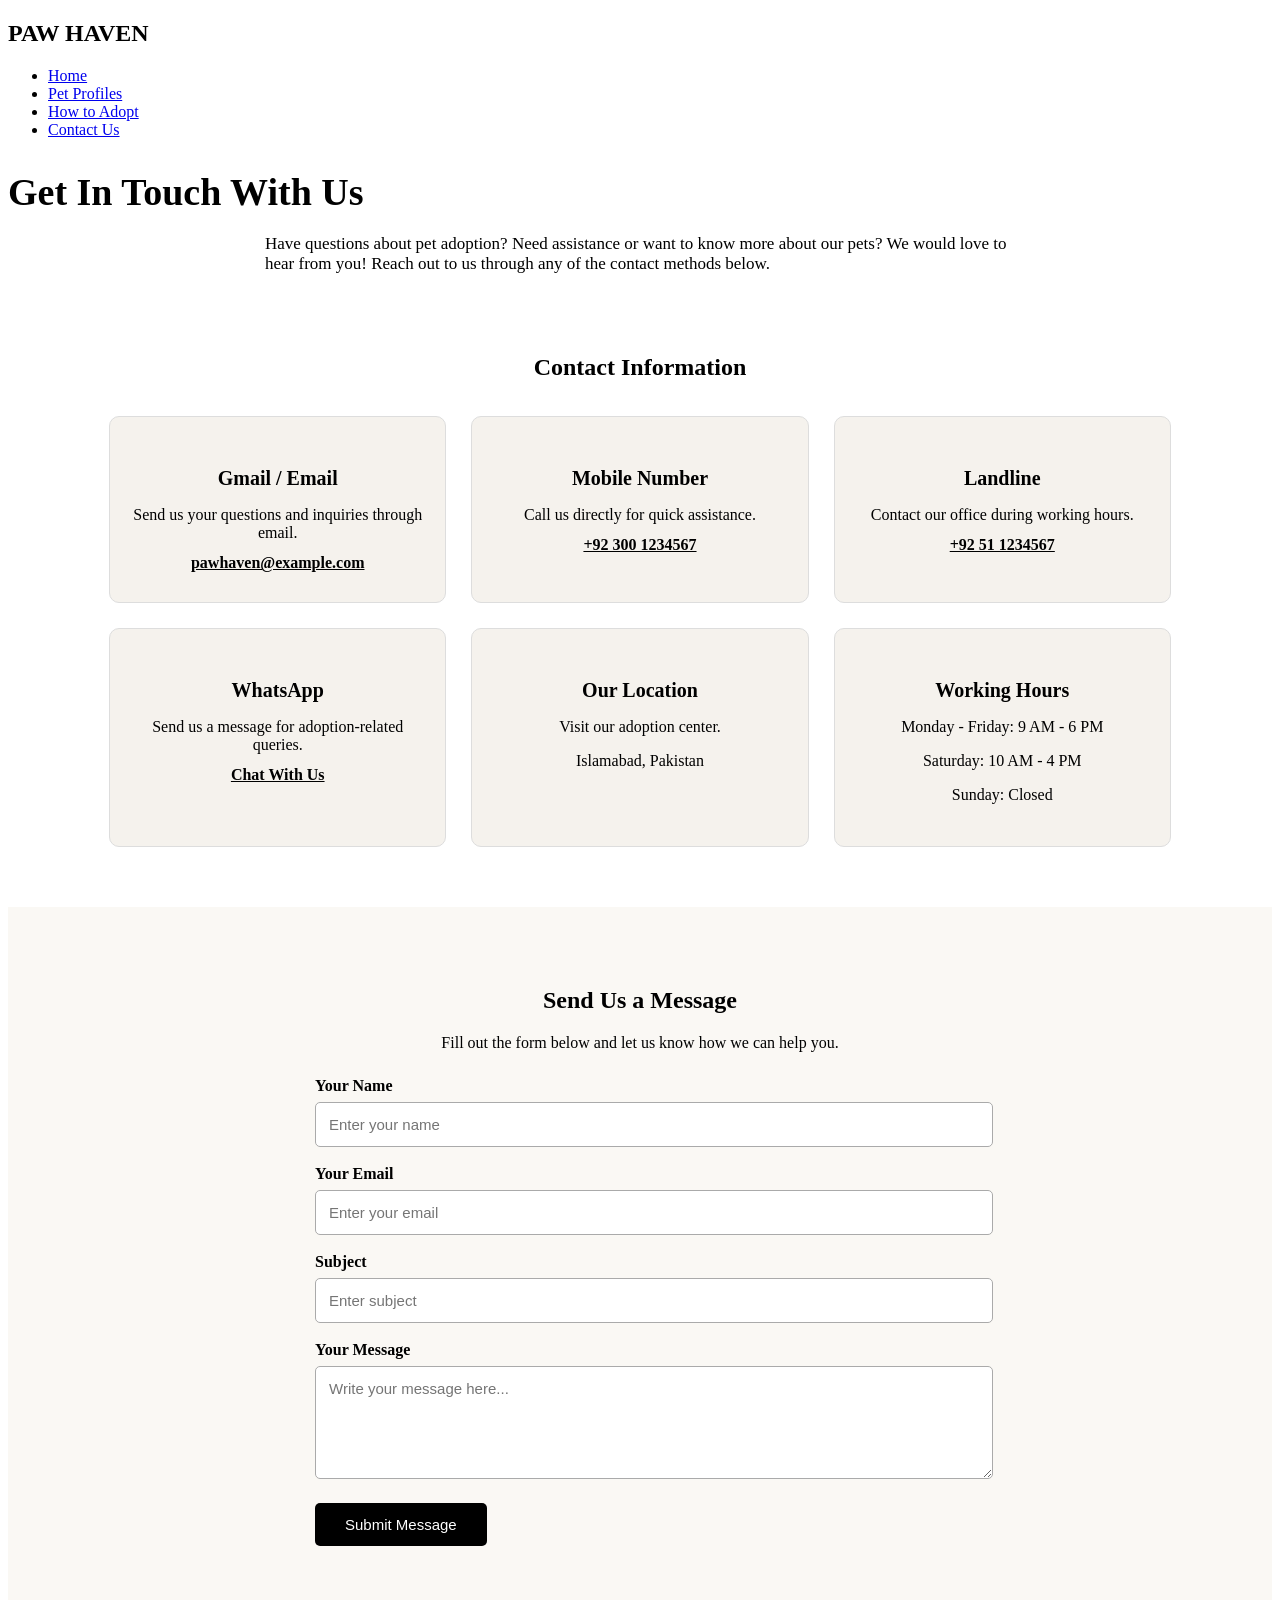
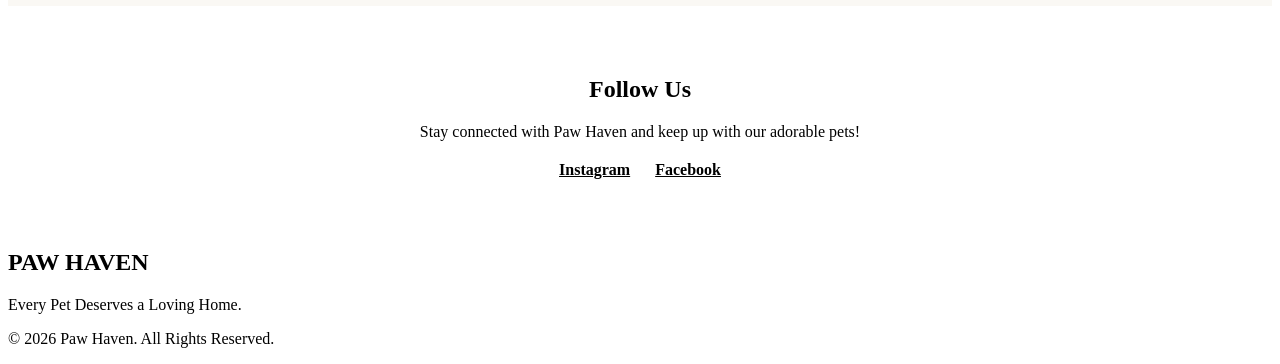
<file: contact.html>
<!-- Amna Arshad -->
<!-- i263032 -->
<!-- Lab 11 - Pet Adoption Website -->

<!DOCTYPE html>
<html>

<head>
    <title>Contact Us | Paw Haven</title>
    <link rel="stylesheet" href="style.css">
</head>

<body>

    <!-- Navigation Bar -->
    <header>
        <nav class="navbar">

            <h2 class="logo">PAW HAVEN</h2>

            <ul>
                <li><a href="home.html">Home</a></li>
                <li><a href="index.html">Pet Profiles</a></li>
                <li><a href="adopt.html">How to Adopt</a></li>
                <li><a href="contact.html">Contact Us</a></li>
            </ul>

        </nav>
    </header>


    <!-- Contact Introduction -->
    <section class="contact-heading">

        <h1>Get In Touch With Us</h1>

        <p>
            Have questions about pet adoption?
            Need assistance or want to know more about our pets?

            We would love to hear from you!
            Reach out to us through any of the contact methods below.
        </p>

    </section>


    <!-- Contact Information -->
    <section class="contact-section">

        <h2>Contact Information</h2>

        <div class="contact-container">

            <!-- Gmail -->
            <div class="contact-card">

                <h3>Gmail / Email</h3>

                <p>
                    Send us your questions and inquiries through email.
                </p>

                <a href="mailto:pawhaven@example.com">
                    pawhaven@example.com
                </a>

            </div>


            <!-- Mobile Number -->
            <div class="contact-card">

                <h3>Mobile Number</h3>

                <p>
                    Call us directly for quick assistance.
                </p>

                <a href="tel:+923001234567">
                    +92 300 1234567
                </a>

            </div>


            <!-- Landline -->
            <div class="contact-card">

                <h3>Landline</h3>

                <p>
                    Contact our office during working hours.
                </p>

                <a href="tel:+92511234567">
                    +92 51 1234567
                </a>

            </div>


            <!-- WhatsApp -->
            <div class="contact-card">

                <h3>WhatsApp</h3>

                <p>
                    Send us a message for adoption-related queries.
                </p>

                <a href="https://wa.me/923001234567" target="_blank">
                    Chat With Us
                </a>

            </div>


            <!-- Office Address -->
            <div class="contact-card">

                <h3>Our Location</h3>

                <p>
                    Visit our adoption center.
                </p>

                <p>
                    Islamabad, Pakistan
                </p>

            </div>


            <!-- Working Hours -->
            <div class="contact-card">

                <h3>Working Hours</h3>

                <p>Monday - Friday: 9 AM - 6 PM</p>

                <p>Saturday: 10 AM - 4 PM</p>

                <p>Sunday: Closed</p>

            </div>

        </div>

    </section>


    <!-- Contact Form -->
    <section class="contact-form-section">

        <h2>Send Us a Message</h2>

        <p>
            Fill out the form below and let us know how we can help you.
        </p>

        <form id="contactForm">

            <label for="name">Your Name</label>

            <input type="text" id="name"
            placeholder="Enter your name" required>


            <label for="email">Your Email</label>

            <input type="email" id="email"
            placeholder="Enter your email" required>


            <label for="subject">Subject</label>

            <input type="text" id="subject"
            placeholder="Enter subject" required>


            <label for="message">Your Message</label>

            <textarea id="message" rows="5"
            placeholder="Write your message here..."
            required></textarea>


            <button type="submit">Submit Message</button>

        </form>

    </section>


    <!-- Social Media -->
    <section class="social-section">

        <h2>Follow Us</h2>

        <p>
            Stay connected with Paw Haven and keep up
            with our adorable pets!
        </p>

        <div class="social-links">

            <a href="https://www.instagram.com/" target="_blank">
                Instagram
            </a>

            <a href="https://www.facebook.com/" target="_blank">
                Facebook
            </a>

        </div>

    </section>


    <!-- Footer -->
    <footer>

        <h2>PAW HAVEN</h2>

        <p>Every Pet Deserves a Loving Home.</p>

        <p>© 2026 Paw Haven. All Rights Reserved.</p>

    </footer>


    <!-- JavaScript -->
    <script>

        document.getElementById("contactForm").addEventListener("submit", function(event) {

            event.preventDefault();

            let name = document.getElementById("name").value;

            alert("Thank you, " + name + "! Your message has been received.");

            document.getElementById("contactForm").reset();

        });

    </script>

</body>
</html>
</file>
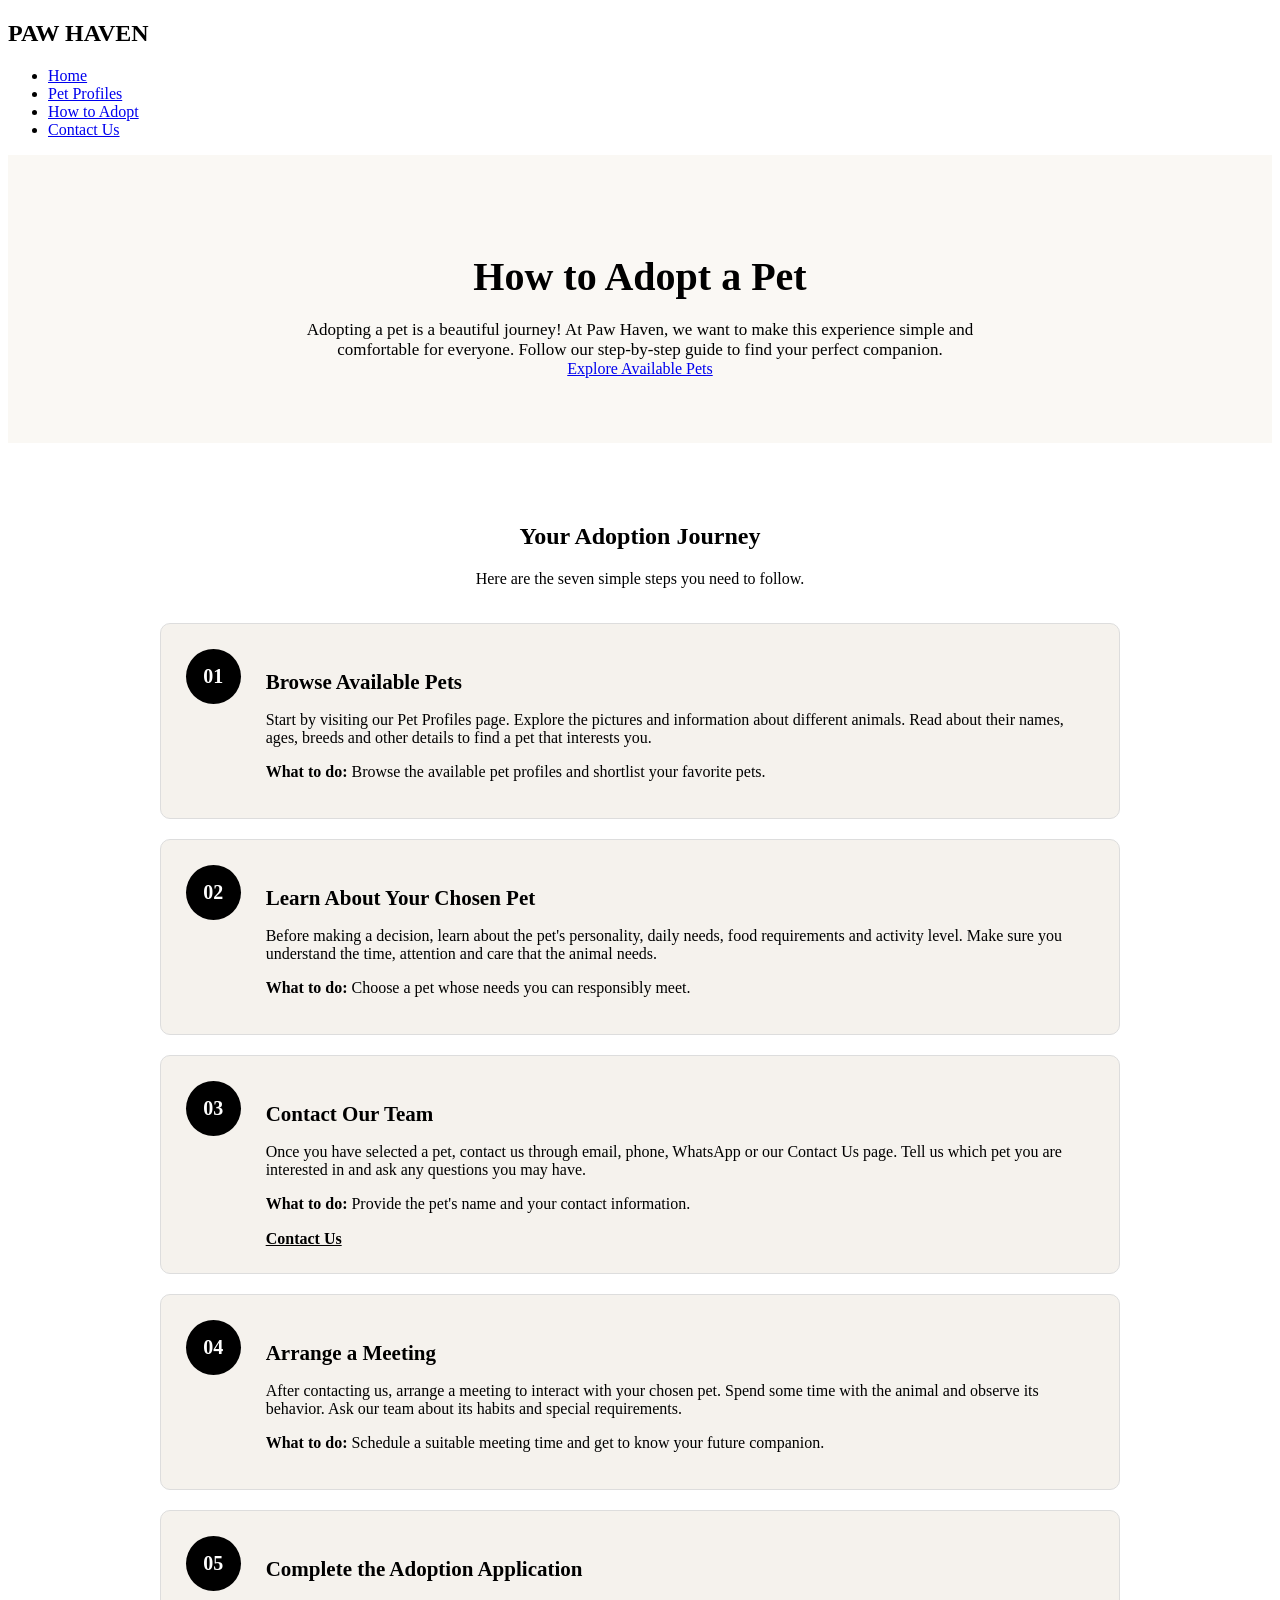
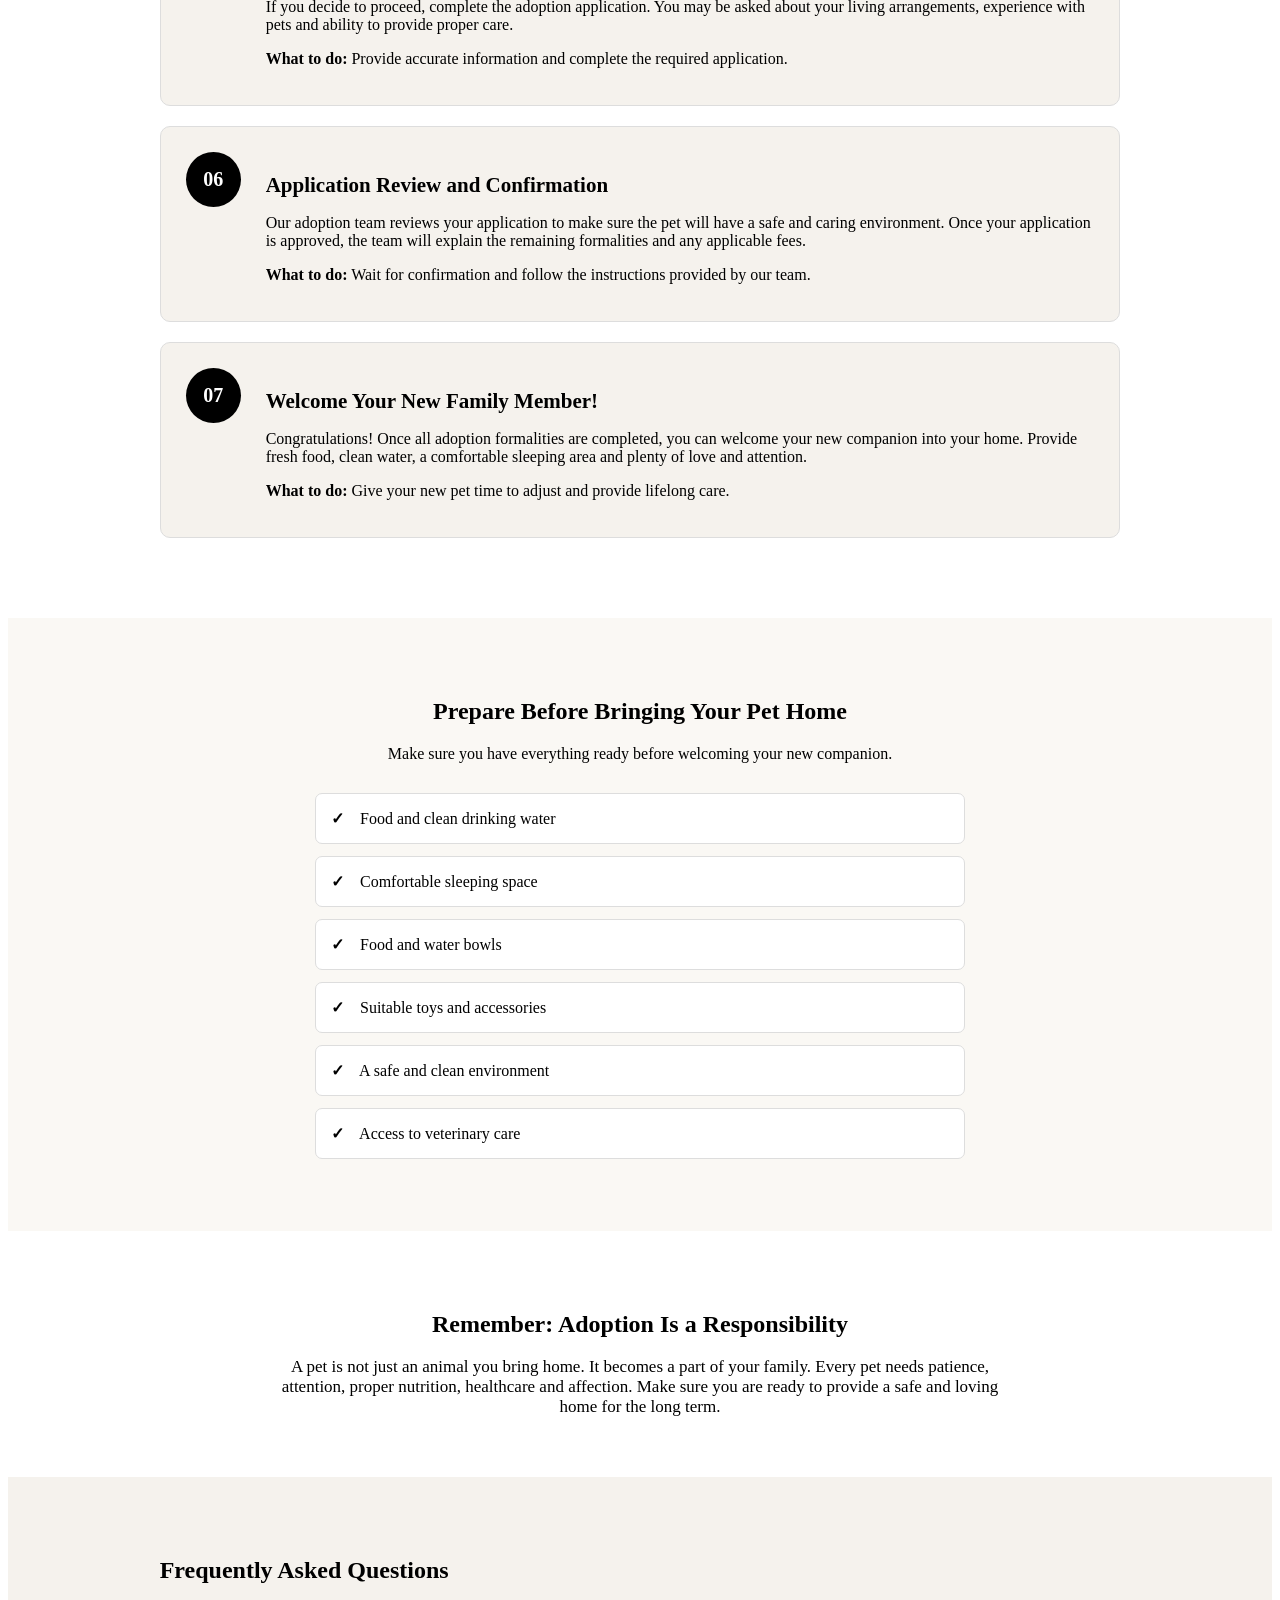
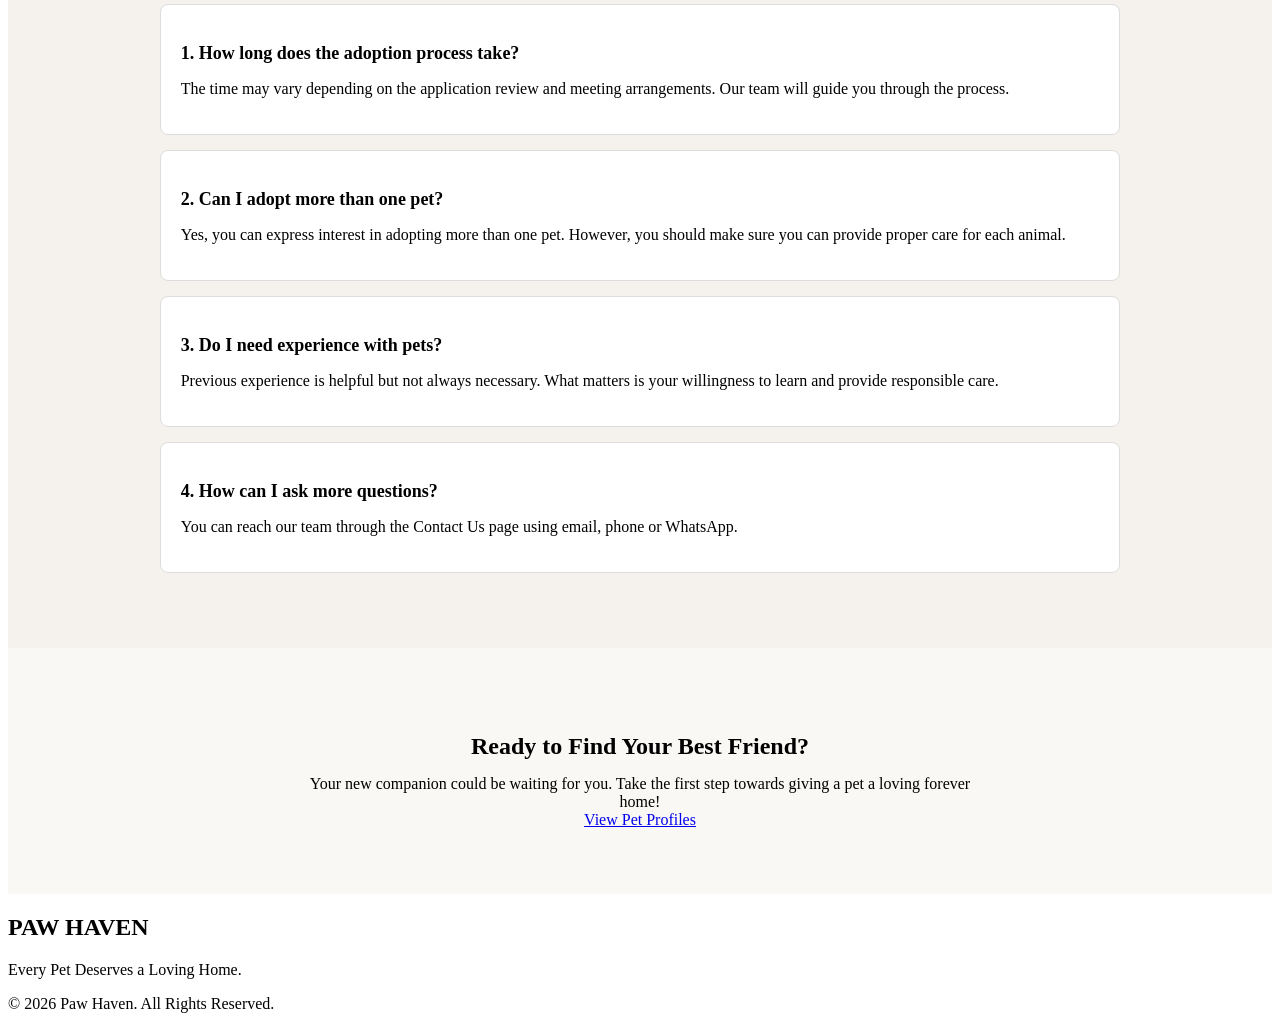
<file: howtoadopt.html>
<!-- Amna Arshad -->
<!-- i263032 -->
<!-- Lab 11 - Pet Adoption Website -->

<!DOCTYPE html>
<html>

<head>
    <title>How to Adopt | Paw Haven</title>
    <link rel="stylesheet" href="style.css">
</head>

<body>

    <!-- Navigation Bar -->
    <header>
        <nav class="navbar">

            <h2 class="logo">PAW HAVEN</h2>

            <ul>
                <li><a href="home.html">Home</a></li>
                <li><a href="index.html">Pet Profiles</a></li>
                <li><a href="adopt.html">How to Adopt</a></li>
                <li><a href="contact.html">Contact Us</a></li>
            </ul>

        </nav>
    </header>


    <!-- Introduction -->
    <section class="adopt-heading">

        <h1>How to Adopt a Pet</h1>

        <p>
            Adopting a pet is a beautiful journey!
            At Paw Haven, we want to make this experience
            simple and comfortable for everyone.

            Follow our step-by-step guide to find
            your perfect companion.
        </p>

        <a href="index.html" class="main-button">
            Explore Available Pets
        </a>

    </section>


    <!-- Adoption Process -->
    <section class="adoption-process">

        <h2>Your Adoption Journey</h2>

        <p class="section-description">
            Here are the seven simple steps you need to follow.
        </p>


        <!-- Step 1 -->
        <div class="adoption-step">

            <div class="step-number">01</div>

            <div class="step-content">

                <h3>Browse Available Pets</h3>

                <p>
                    Start by visiting our Pet Profiles page.
                    Explore the pictures and information
                    about different animals.

                    Read about their names, ages, breeds
                    and other details to find a pet
                    that interests you.
                </p>

                <p><strong>What to do:</strong>
                    Browse the available pet profiles and
                    shortlist your favorite pets.
                </p>

            </div>

        </div>


        <!-- Step 2 -->
        <div class="adoption-step">

            <div class="step-number">02</div>

            <div class="step-content">

                <h3>Learn About Your Chosen Pet</h3>

                <p>
                    Before making a decision, learn about
                    the pet's personality, daily needs,
                    food requirements and activity level.

                    Make sure you understand the time,
                    attention and care that the animal needs.
                </p>

                <p><strong>What to do:</strong>
                    Choose a pet whose needs you can
                    responsibly meet.
                </p>

            </div>

        </div>


        <!-- Step 3 -->
        <div class="adoption-step">

            <div class="step-number">03</div>

            <div class="step-content">

                <h3>Contact Our Team</h3>

                <p>
                    Once you have selected a pet,
                    contact us through email, phone,
                    WhatsApp or our Contact Us page.

                    Tell us which pet you are interested in
                    and ask any questions you may have.
                </p>

                <p><strong>What to do:</strong>
                    Provide the pet's name and your
                    contact information.
                </p>

                <a href="contact.html" class="step-link">
                    Contact Us
                </a>

            </div>

        </div>


        <!-- Step 4 -->
        <div class="adoption-step">

            <div class="step-number">04</div>

            <div class="step-content">

                <h3>Arrange a Meeting</h3>

                <p>
                    After contacting us, arrange a meeting
                    to interact with your chosen pet.

                    Spend some time with the animal
                    and observe its behavior.
                    Ask our team about its habits
                    and special requirements.
                </p>

                <p><strong>What to do:</strong>
                    Schedule a suitable meeting time
                    and get to know your future companion.
                </p>

            </div>

        </div>


        <!-- Step 5 -->
        <div class="adoption-step">

            <div class="step-number">05</div>

            <div class="step-content">

                <h3>Complete the Adoption Application</h3>

                <p>
                    If you decide to proceed,
                    complete the adoption application.

                    You may be asked about your living
                    arrangements, experience with pets
                    and ability to provide proper care.
                </p>

                <p><strong>What to do:</strong>
                    Provide accurate information and
                    complete the required application.
                </p>

            </div>

        </div>


        <!-- Step 6 -->
        <div class="adoption-step">

            <div class="step-number">06</div>

            <div class="step-content">

                <h3>Application Review and Confirmation</h3>

                <p>
                    Our adoption team reviews your
                    application to make sure the pet
                    will have a safe and caring environment.

                    Once your application is approved,
                    the team will explain the remaining
                    formalities and any applicable fees.
                </p>

                <p><strong>What to do:</strong>
                    Wait for confirmation and follow
                    the instructions provided by our team.
                </p>

            </div>

        </div>


        <!-- Step 7 -->
        <div class="adoption-step">

            <div class="step-number">07</div>

            <div class="step-content">

                <h3>Welcome Your New Family Member!</h3>

                <p>
                    Congratulations!

                    Once all adoption formalities are
                    completed, you can welcome your
                    new companion into your home.

                    Provide fresh food, clean water,
                    a comfortable sleeping area
                    and plenty of love and attention.
                </p>

                <p><strong>What to do:</strong>
                    Give your new pet time to adjust
                    and provide lifelong care.
                </p>

            </div>

        </div>

    </section>


    <!-- Preparation Checklist -->
    <section class="preparation">

        <h2>Prepare Before Bringing Your Pet Home</h2>

        <p>
            Make sure you have everything ready
            before welcoming your new companion.
        </p>

        <div class="checklist">

            <div class="check-item">
                <span>✓</span>
                Food and clean drinking water
            </div>

            <div class="check-item">
                <span>✓</span>
                Comfortable sleeping space
            </div>

            <div class="check-item">
                <span>✓</span>
                Food and water bowls
            </div>

            <div class="check-item">
                <span>✓</span>
                Suitable toys and accessories
            </div>

            <div class="check-item">
                <span>✓</span>
                A safe and clean environment
            </div>

            <div class="check-item">
                <span>✓</span>
                Access to veterinary care
            </div>

        </div>

    </section>


    <!-- Responsibilities -->
    <section class="responsibilities">

        <h2>Remember: Adoption Is a Responsibility</h2>

        <p>
            A pet is not just an animal you bring home.
            It becomes a part of your family.

            Every pet needs patience, attention,
            proper nutrition, healthcare and affection.

            Make sure you are ready to provide
            a safe and loving home for the long term.
        </p>

    </section>


    <!-- Frequently Asked Questions -->
    <section class="faq">

        <h2>Frequently Asked Questions</h2>


        <div class="faq-item">

            <h3>1. How long does the adoption process take?</h3>

            <p>
                The time may vary depending on the
                application review and meeting arrangements.
                Our team will guide you through the process.
            </p>

        </div>


        <div class="faq-item">

            <h3>2. Can I adopt more than one pet?</h3>

            <p>
                Yes, you can express interest in adopting
                more than one pet. However, you should
                make sure you can provide proper care
                for each animal.
            </p>

        </div>


        <div class="faq-item">

            <h3>3. Do I need experience with pets?</h3>

            <p>
                Previous experience is helpful but not
                always necessary. What matters is your
                willingness to learn and provide responsible care.
            </p>

        </div>


        <div class="faq-item">

            <h3>4. How can I ask more questions?</h3>

            <p>
                You can reach our team through the
                Contact Us page using email, phone
                or WhatsApp.
            </p>

        </div>

    </section>


    <!-- Final Call to Action -->
    <section class="adopt-final">

        <h2>Ready to Find Your Best Friend?</h2>

        <p>
            Your new companion could be waiting for you.
            Take the first step towards giving a pet
            a loving forever home!
        </p>

        <a href="index.html" class="main-button">
            View Pet Profiles
        </a>

    </section>


    <!-- Footer -->
    <footer>

        <h2>PAW HAVEN</h2>

        <p>Every Pet Deserves a Loving Home.</p>

        <p>© 2026 Paw Haven. All Rights Reserved.</p>

    </footer>

</body>
</html>
</file>
<file: style.css>
<!--Amna Arshad A>

h1 {
  color: black;
}

h2 {
  color:black;
}

<!DOCTYPE html>
<html>
<head>
<style>
body {
  background-color: brown;
}
</style>
</head>
<body>

/* CONTACT US PAGE */

/* Contact Heading */
.contact-heading {
    text-align: center;
    padding: 60px 15%;
    background-color: #faf8f4;
}

.contact-heading h1 {
    font-size: 38px;
    margin-bottom: 20px;
}

.contact-heading p {
    font-size: 17px;
    max-width: 750px;
    margin: auto;
}


/* Contact Information Section */
.contact-section {
    padding: 60px 8%;
    text-align: center;
}

.contact-container {
    display: grid;
    grid-template-columns: repeat(3, 1fr);
    gap: 25px;
    margin-top: 35px;
}

.contact-card {
    background-color: #f5f2ed;
    padding: 30px 20px;
    border: 1px solid #dddddd;
    border-radius: 10px;
}

.contact-card h3 {
    font-size: 20px;
    margin-bottom: 15px;
}

.contact-card p {
    margin-bottom: 12px;
}

.contact-card a {
    color: black;
    font-weight: bold;
    text-decoration: underline;
}


/* Contact Form */
.contact-form-section {
    padding: 60px 15%;
    background-color: #faf8f4;
    text-align: center;
}

.contact-form-section > p {
    margin-bottom: 25px;
}

#contactForm {
    max-width: 650px;
    margin: auto;
    text-align: left;
}

#contactForm label {
    display: block;
    margin-top: 18px;
    margin-bottom: 7px;
    font-weight: bold;
}

#contactForm input,
#contactForm textarea {
    width: 100%;
    padding: 13px;
    border: 1px solid #aaaaaa;
    border-radius: 5px;
    font-family: Arial, sans-serif;
    font-size: 15px;
}

#contactForm textarea {
    resize: vertical;
}

#contactForm button {
    background-color: black;
    color: white;
    border: none;
    padding: 13px 30px;
    margin-top: 20px;
    border-radius: 5px;
    cursor: pointer;
    font-size: 15px;
}

#contactForm button:hover {
    background-color: #555555;
}


/* Social Media */
.social-section {
    text-align: center;
    padding: 50px 20px;
}

.social-links {
    display: flex;
    justify-content: center;
    gap: 25px;
    margin-top: 20px;
}

.social-links a {
    color: black;
    font-weight: bold;
}


/* Contact Page Responsive Design */
@media (max-width: 768px) {

    .contact-container {
        grid-template-columns: repeat(2, 1fr);
    }

    .contact-heading {
        padding: 40px 8%;
    }

    .contact-heading h1 {
        font-size: 30px;
    }

    .contact-form-section {
        padding: 40px 8%;
    }
}

@media (max-width: 500px) {

    .contact-container {
        grid-template-columns: 1fr;
    }

    .social-links {
        flex-direction: column;
    }
}

/* HOW TO ADOPT PAGE */

/* Introduction Section */
.adopt-heading {
    background-color: #faf8f4;
    text-align: center;
    padding: 65px 15%;
}

.adopt-heading h1 {
    font-size: 40px;
    margin-bottom: 20px;
}

.adopt-heading p {
    max-width: 750px;
    margin: auto;
    font-size: 17px;
}


/* Adoption Process */
.adoption-process {
    padding: 60px 12%;
    text-align: center;
}

.section-description {
    margin-bottom: 35px;
}

.adoption-step {
    display: flex;
    align-items: flex-start;
    gap: 25px;
    text-align: left;
    padding: 25px;
    margin-bottom: 20px;
    background-color: #f5f2ed;
    border: 1px solid #dddddd;
    border-radius: 10px;
}

.step-number {
    background-color: black;
    color: white;
    min-width: 55px;
    height: 55px;
    border-radius: 50%;
    display: flex;
    align-items: center;
    justify-content: center;
    font-size: 20px;
    font-weight: bold;
}

.step-content {
    flex: 1;
}

.step-content h3 {
    font-size: 21px;
    margin-bottom: 12px;
}

.step-content p {
    margin-bottom: 12px;
}

.step-link {
    color: black;
    font-weight: bold;
    display: inline-block;
    margin-top: 5px;
}


/* Preparation Checklist */
.preparation {
    background-color: #faf8f4;
    padding: 60px 12%;
    text-align: center;
}

.preparation > p {
    margin-bottom: 30px;
}

.checklist {
    max-width: 650px;
    margin: auto;
    text-align: left;
}

.check-item {
    background-color: white;
    border: 1px solid #dddddd;
    border-radius: 7px;
    padding: 15px;
    margin-bottom: 12px;
    font-size: 16px;
}

.check-item span {
    font-weight: bold;
    margin-right: 12px;
}


/* Adoption Responsibilities */
.responsibilities {
    padding: 60px 15%;
    text-align: center;
}

.responsibilities p {
    max-width: 750px;
    margin: auto;
    font-size: 17px;
}


/* Frequently Asked Questions */
.faq {
    background-color: #f5f2ed;
    padding: 60px 12%;
}

.faq-item {
    background-color: white;
    border: 1px solid #dddddd;
    border-radius: 8px;
    padding: 20px;
    margin-bottom: 15px;
}

.faq-item h3 {
    font-size: 18px;
    margin-bottom: 10px;
}


/* Final Section */
.adopt-final {
    padding: 65px 15%;
    text-align: center;
    background-color: #faf8f4;
}

.adopt-final h2 {
    margin-bottom: 15px;
}

.adopt-final p {
    max-width: 700px;
    margin: auto;
}


/* Responsive Design */
@media (max-width: 768px) {

    .adopt-heading {
        padding: 45px 8%;
    }

    .adopt-heading h1 {
        font-size: 30px;
    }

    .adoption-process {
        padding: 40px 6%;
    }

    .adoption-step {
        padding: 18px;
        gap: 15px;
    }

    .preparation,
    .faq {
        padding: 40px 6%;
    }

    .responsibilities,
    .adopt-final {
        padding: 45px 8%;
    }

}

@media (max-width: 480px) {

    .adoption-step {
        flex-direction: column;
    }

}
</file>
